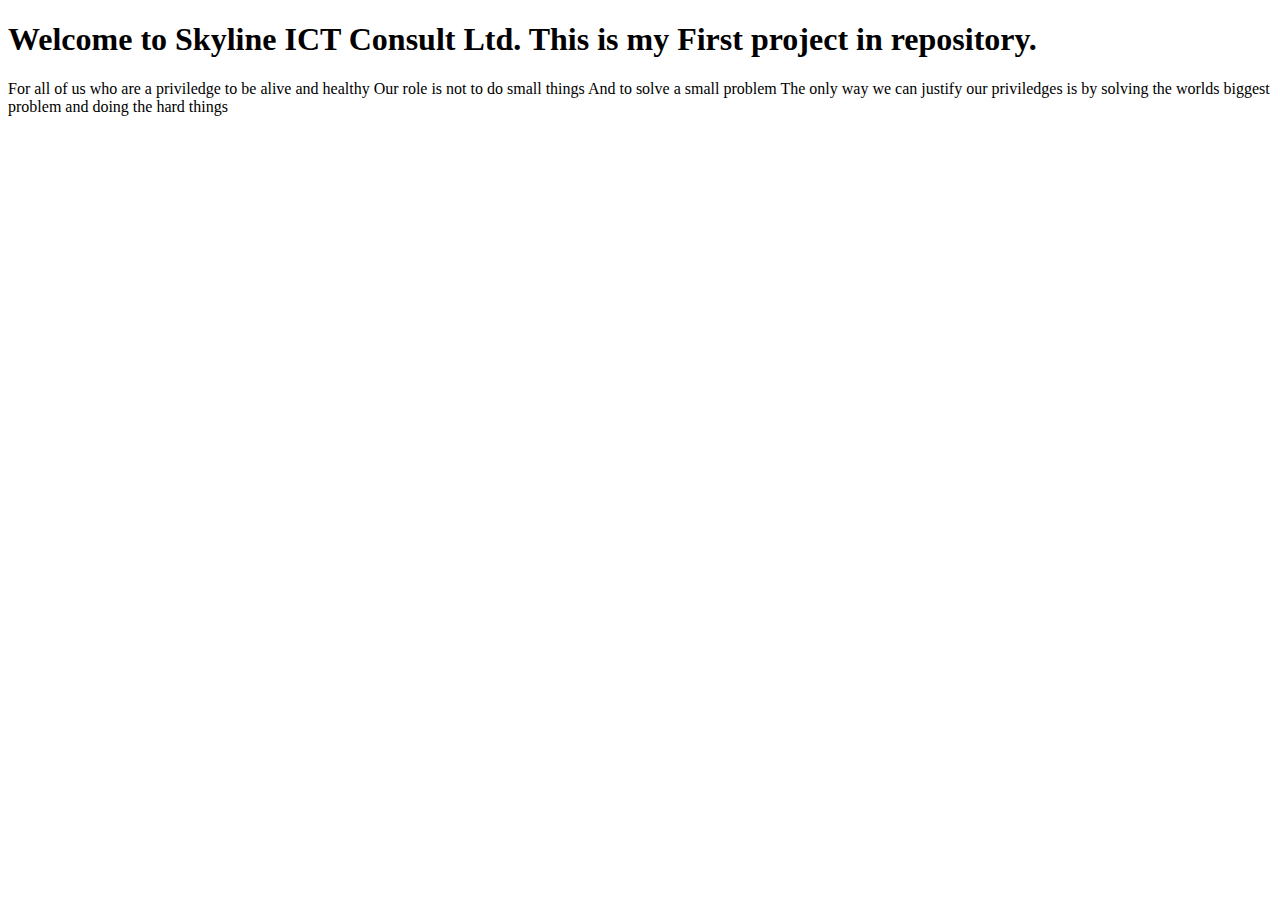
<file: index.html>
<!DOCTYPE html>
<html lang="en">
<head>
    <meta charset="UTF-8">
    <meta name="viewport" content="width=device-width, initial-scale=1.0">
    <title>Passcode 50675 Cohort 13</title>
</head>
<body>
        <h1>Welcome to Skyline ICT Consult Ltd. This is my First project in repository.</h1>

        <p>For all of us who are a priviledge to be alive and healthy

        Our role is not to do small things And to solve a small problem

        The only way we can justify our priviledges is by solving the worlds biggest problem and doing the hard things
        </p>
</body>
</html>
</file>
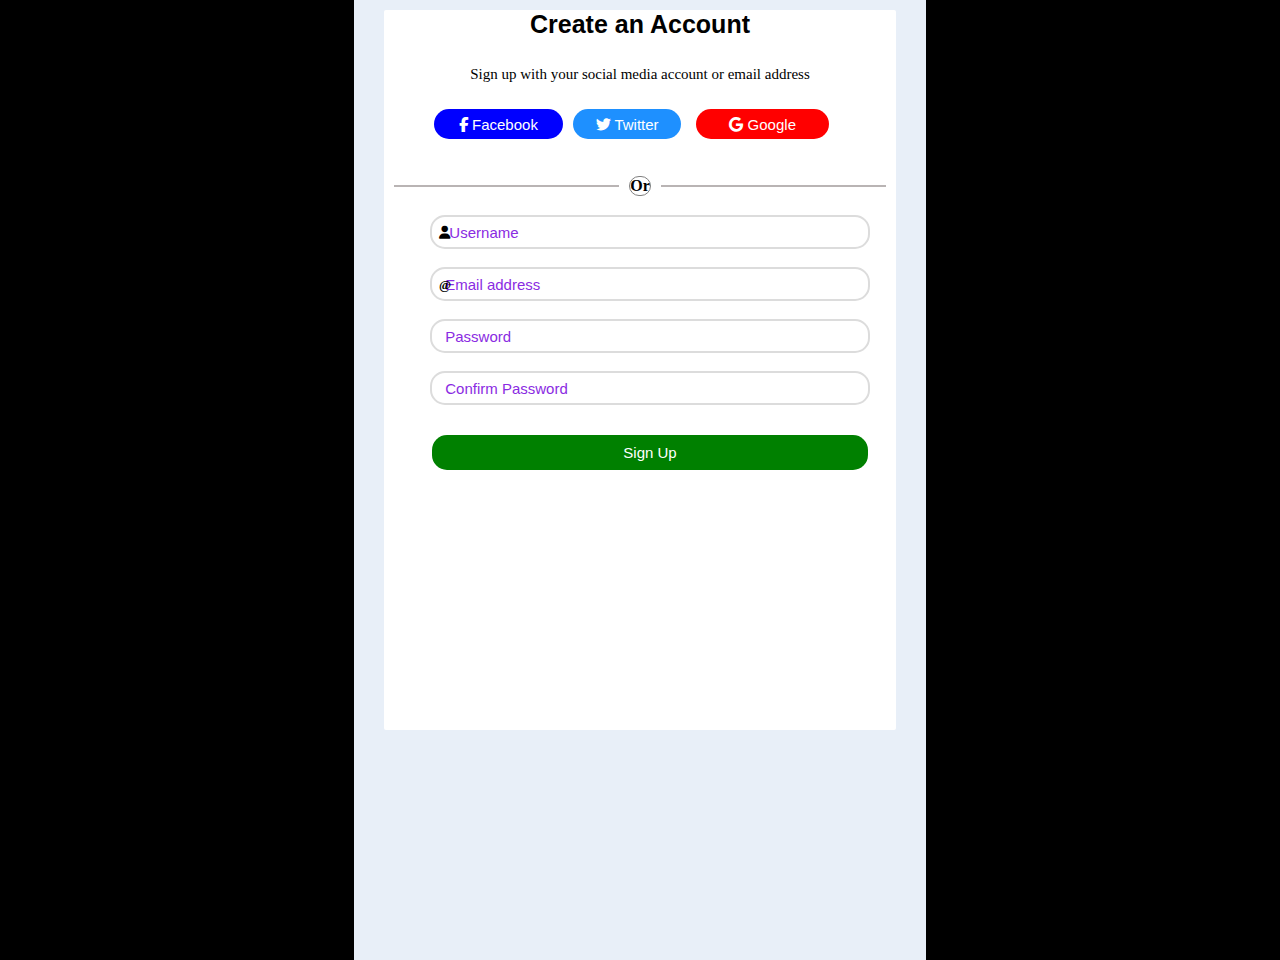
<file: signup.html>
<!DOCTYPE html>
<html lang="en">
<head>
    <meta charset="UTF-8">
    <meta name="viewport" content="width=device-width, initial-scale=1.0">
    <link rel="stylesheet" href="https://cdnjs.cloudflare.com/ajax/libs/font-awesome/6.4.2/css/all.min.css"/>
    <title>signup form</title>
    <link rel="stylesheet" href="signup.css">
</head>
<body>
    <div class="account">
        <div class="account-one">
        <h2>Create an Account</h2>
       <p>Sign up with your social media account or  email address</p>
  
        <div class="but">
          <div class="dad">
          <button><a href="https://www.facebook.com"><i class="fa-brands fa-facebook-f"></i> Facebook</a></button>
          </div>
          <div class="dat">
          <button><a href="https://www.twitter.com"><i class="fa-brands fa-twitter"></i> Twitter</a></button>
          </div>
          <div class="dae">
          <button><a href="https://developers.google.com"><i class="fa-brands fa-google"></i> Google</a></button>
          </div>
       </div>
       <br><br>
     
        <div class="or">
          <span>Or</span>
        </div>
  
        <br>
        <div class="user-one">
        <div class="user">
          <i class="fa-solid fa-user"></i>
        </div>
  
      </div>
       <input type="text" name="" id="" placeholder=" Username">
  
       <br> <br>
       <div class="user-one">
        <div class="user">
          <span>&#64</span>
        </div>
      </div>
       <input type="email" name="" id="" placeholder="Email address">
  
       <br> <br>
  
       <input type="password" name="" id="" placeholder="Password">
  
       <br> <br>
  
       <input type="confirm" name="" id="" placeholder="Confirm Password">
  
       <div class="ven">
        <button>Sign Up</button>
       </div>
      
  
  
       </div>
  
      </div>
  
  
</body>
</html>
</file>
<file: signup.css>
*{
    padding: 0;
    margin: 0;
}

body{
 background-color: black;
}

.account{
    text-align: center;
    padding: 30px;
    background-color: rgb(232, 239, 248);
    width: 40%;
    height: 100vh;
    margin: auto;
    

    
}

.account-one{
    background-color: white;
    margin-top: -20px;
    height: 80vh;
    border-radius: 2px;
    position: relative;
    

    
}

h2{
    font-size: 25px;
    font-family: arial;
    
}

p{
    font-size: 15px;
    line-height: 30px;
    padding: 20px;
}

.but{
    display: flex;
    gap: 20px;
    margin-left: 50px;
}

.dad button {
    background-color: blue;
    color: white;
    border-radius: 15px;
    font-size: 15px;
    width: 130%;
    height: 30px;
    border: none;
    margin-right: 20px;
    
}

a{
    color: white;
    text-decoration: none;
}




.dat button{
    background-color: dodgerblue;
    color: white;
    border-radius: 15px;
    font-size: 15px;
    width: 130%;
    height: 30px;
    border: none;
    margin-left: 20px;
}

.dae button{
    background-color: red;
    color: white;
    border-radius: 15px;
    font-size: 15px;
    width: 125%;
    height: 30px;
    border: none;
    margin-left: 40px;
}

h4{
    padding: 30px;
    
}

input{
    border-radius: 15px;
    font-size: 15px;
    height: 30px;
    margin-left: 20px;
    border: 2px solid gainsboro;
    width: 80%
}

input:focus{
    outline: none;
    border: 1px solid blue;
}

input[type=text]{
    padding: 0px 13px;
}


input[type=email]{
    padding: 0px 13px;
}

::placeholder{
    color: blueviolet;font-size: 15px;

}

.or{
    display: flex;
    align-items: center;
    
    
}

.or span{
    font-size: 16px;
    font-weight: bold;
    border: 1px solid gray;
    border-radius: 70px;
    background-color: white;
    
}
.or::before, .or::after{
    content: "";
    padding: 1px;
    background-color: rgb(185, 180, 180);
    flex: 1;
    margin: 10px;
}


input[type=password]{
    padding: 0px 13px;
}


input[type=confirm]{
    padding: 0px 13px;
}

.user{
    position: absolute;
    top: 10px;
    left: 55px;
    font-size: 13px;
    font-weight: bold;
}

.user-one{
    position: relative;
}

.ven button{
   margin-top: 30px;
   background-color: green;
   border-radius: 15px;
   color: white;
   font-size: 15px;
   height: 35px;
   width: 85%;
   margin-left: 20px;
   border: 1px;
   cursor: pointer;
}

.ven button:hover{
  background-color: blueviolet;
  color: black;
}


@media(max-width:1109px){
    .account-one{
        width: 100%;
        padding: 10px;
    }

    .dad button {
        
        color: white;
        font-size: 15px;
        
       
       
        
       
        
    }

    .dae button{
        color: white;
        font-size: 15px;
        margin-left: 25px;
    }



    .but{
        display: flex;
        gap: 20px;
        margin-left: 10px;
    }
}
</file>
